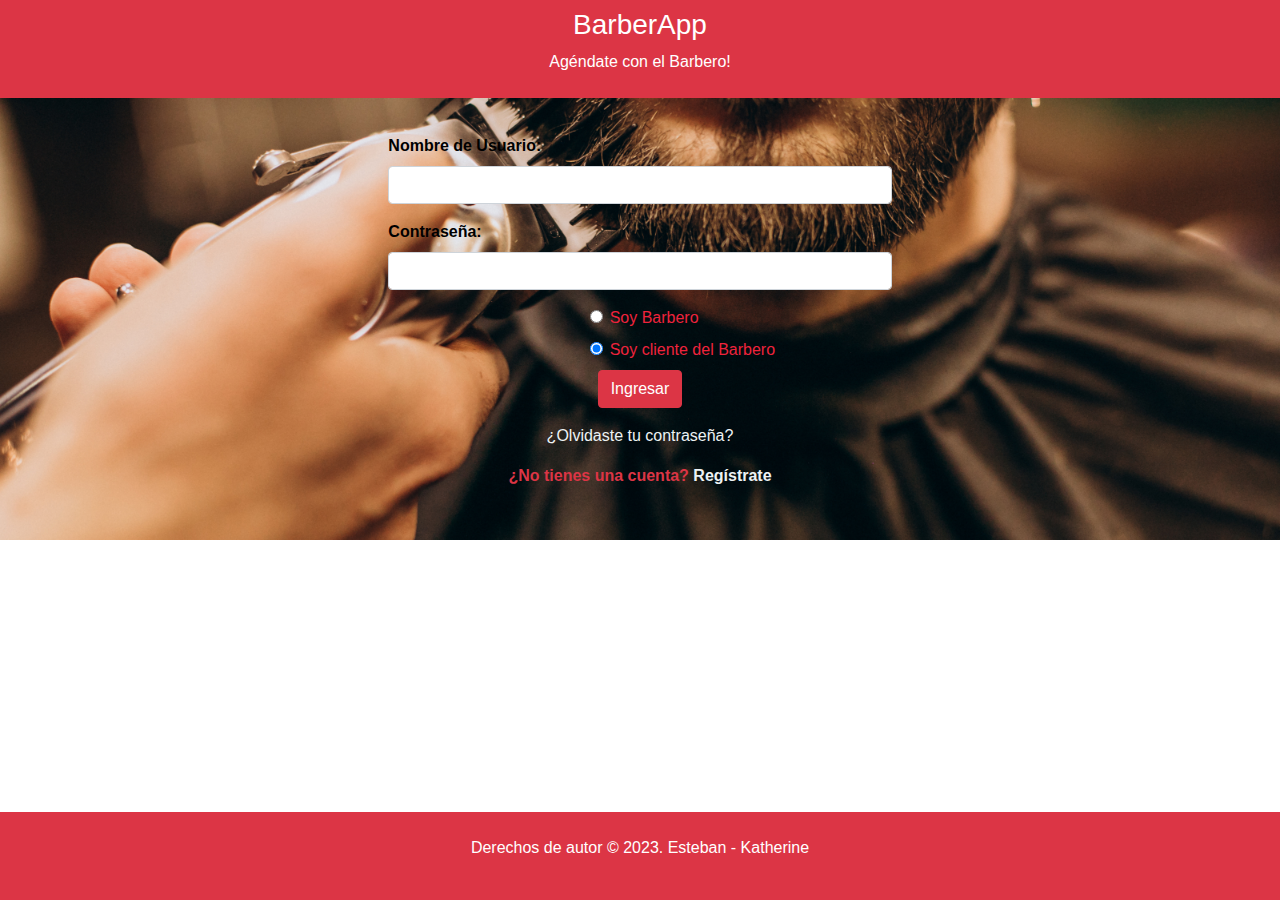
<file: index.html>
<!DOCTYPE html>
<html lang="es">

<head>
  <link rel="stylesheet" href="style.css">
  <meta charset="UTF-8">
  <link rel="stylesheet" href="https://stackpath.bootstrapcdn.com/bootstrap/4.3.1/css/bootstrap.min.css"
    integrity="sha384-ggOyR0iXCbMQv3Xipma34MD+dH/1fQ784/j6cY/iJTQUOhcWr7x9JvoRxT2MZw1T" crossorigin="anonymous">
  <title>Inicio</title>
  <meta name="viewport" content="width=device-width, initial-scale=1, shrink-to-fit=no">
</head>

<body>

  <header class="bg-danger text-white text-center py-2">
    <h3>BarberApp</h3>
    <!-- Encabezado -->
    <p>Agéndate con el Barbero!</p>
  </header>

  <!-- Contenido principal -->
  <div class="container-fluid center-content">
    <div class="row justify-content-center">
      <div class="col-md-5">
        <form onsubmit="return validarFormulario()">
          <div class="form-group">
            <label for="username" class="txtIndex"> Nombre de Usuario:</label>
            <input type="text" class="form-control" id="username" name="username" required>
          </div>
          <div class="form-group">
            <label for="password" class="txtIndex">Contraseña:</label>
            <input type="password" class="form-control" id="password" name="password" required>
          </div>
          <div class="form-check">
            <input class="form-check-input" type="radio" name="flexRadioDefault" id="flexRadioDefault1">
            <label class="form-check-label" for="flexRadioDefault1">
              Soy Barbero
            </label>
          </div>
          <div class="form-check">
            <input class="form-check-input" type="radio" name="flexRadioDefault" id="flexRadioDefault2" checked>
            <label class="form-check-label" for="flexRadioDefault2">
              Soy cliente del Barbero
            </label>
          </div>
          <div class="form-group text-center">
            <button type="submit" class="btn btn-danger">Ingresar</button>
          </div>
          <div class="text-center text-red">
            <p><a class="olvPass" href="#">¿Olvidaste tu contraseña?</a></p>
            <p class="text-danger">¿No tienes una cuenta? <a class="olvPass" href="/registro.html">Regístrate</a></p>
          </div>
        </form>
      </div>
    </div>
  </div>

  <!-- Pie de Página -->
  <footer class="bg-danger text-white text-center py-4 fixed-bottom">
    <p>Derechos de autor © 2023. Esteban - Katherine</p>
  </footer>

  <!-- Scripts de Bootstrap (debes incluir jQuery y Popper.js) -->
  <script src="https://code.jquery.com/jquery-3.3.1.slim.min.js"
    integrity="sha384-q8i/X+965DzO0rT7abK41JStQIAqVgRVzpbzo5smXKp4YfRvH+8abtTE1Pi6jizo"
    crossorigin="anonymous"></script>
  <script src="https://stackpath.bootstrapcdn.com/bootstrap/4.3.1/js/bootstrap.min.js"
    integrity="sha384-JjSmVgyd0p3pXB1rRibZUAYoIIy6OrQ6VrjIEaFf/nJGzIxFDsf4x0xIM+B07jRM"
    crossorigin="anonymous"></script>
  <script src="https://cdnjs.cloudflare.com/ajax/libs/popper.js/1.14.7/umd/popper.min.js"
    integrity="sha384-ApNbgh9B+Y1QKtv3Rn7W3mgPxhU9K/ScQsAP7hUibX39j7fakFPskvXusvfa0b4Q"
    crossorigin="anonymous"></script>

  
    
    <script src="script.js"></script>

</body>

</html>
</file>
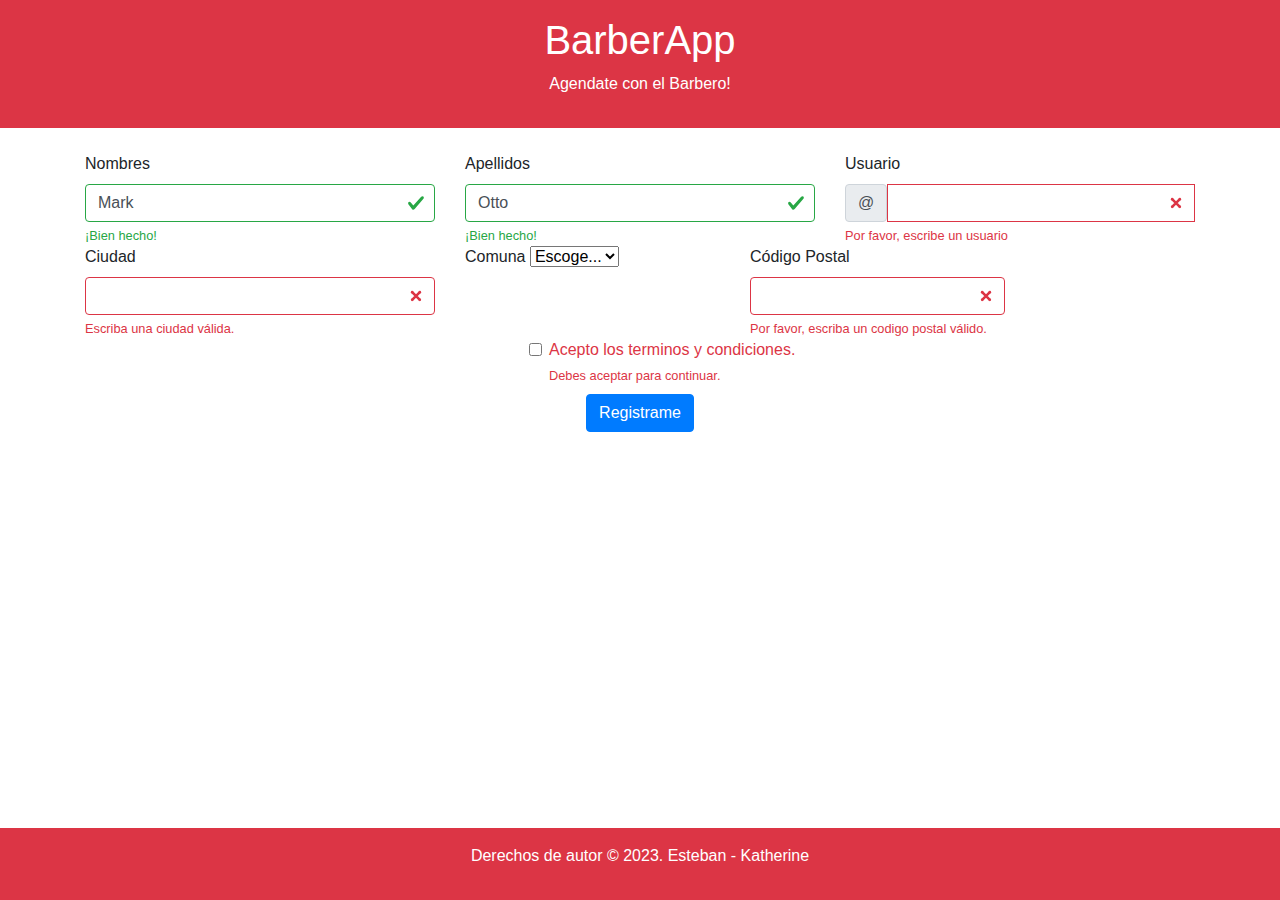
<file: registro.html>
<!DOCTYPE html>
<html lang="es">

<head>
    <link rel="stylesheet" href="style.css">
    <meta charset="UTF-8">
    <link rel="stylesheet" href="https://stackpath.bootstrapcdn.com/bootstrap/4.3.1/css/bootstrap.min.css"
        integrity="sha384-ggOyR0iXCbMQv3Xipma34MD+dH/1fQ784/j6cY/iJTQUOhcWr7x9JvoRxT2MZw1T" crossorigin="anonymous">
    <title>Registro</title>
    <meta name="viewport" content="width=device-width, initial-scale=1, shrink-to-fit=no">
</head>

<body>

    <header class="bg-danger text-white text-center py-3">
        <h1>BarberApp</h1>
        <!-- Encabezado -->
        <p>Agendate con el Barbero!</p>
    </header>

    <div class="container mt-4"> <!-- Contenedor principal -->
        <form class="row g-3">

            <!-- Contenido principal -->
            <form class="row g-3">
                <div class="col-md-4">
                    <label for="validationServer01" class="form-label">Nombres</label>
                    <input type="text" class="form-control is-valid" id="validationServer01" value="Mark" required>
                    <div class="valid-feedback">
                        ¡Bien hecho!
                    </div>
                </div>
                <div class="col-md-4">
                    <label for="validationServer02" class="form-label">Apellidos</label>
                    <input type="text" class="form-control is-valid" id="validationServer02" value="Otto" required>
                    <div class="valid-feedback">
                        ¡Bien hecho!
                    </div>
                </div>
                <div class="col-md-4">
                    <label for="validationServerUsername" class="form-label">Usuario</label>
                    <div class="input-group has-validation">
                        <span class="input-group-text" id="inputGroupPrepend3">@</span>
                        <input type="text" class="form-control is-invalid" id="validationServerUsername"
                            aria-describedby="inputGroupPrepend3 validationServerUsernameFeedback" required>
                        <div id="validationServerUsernameFeedback" class="invalid-feedback">
                            Por favor, escribe un usuario
                        </div>
                    </div>
                </div>
                <div class="col-md-4">
                    <label for="validationServer03" class="form-label">Ciudad</label>
                    <input type="text" class="form-control is-invalid" id="validationServer03"
                        aria-describedby="validationServer03Feedback" required>
                    <div id="validationServer03Feedback" class="invalid-feedback">
                        Escriba una ciudad válida.
                    </div>
                </div>
                <div class="col-md-3">
                    <label for="validationServer04" class="form-label">Comuna</label>
                    <select class="form-select is-invalid" id="validationServer04"
                        aria-describedby="validationServer04Feedback" required>
                        <option selected disabled value="">Escoge...</option>
                        <option>Belen</option>
                        <option>Laureles</option>

                    </select>
                    <div id="validationServer04Feedback" class="invalid-feedback">
                        Por favor, seleccione un estado válido.
                    </div>
                </div>
                <div class="col-md-3">
                    <label for="validationServer05" class="form-label">Código Postal</label>
                    <input type="text" class="form-control is-invalid" id="validationServer05"
                        aria-describedby="validationServer05Feedback" required>
                    <div id="validationServer05Feedback" class="invalid-feedback">
                        Por favor, escriba un codigo postal válido.
                    </div>
                </div>
                <div class="col-12">
                    <div class="form-check">
                        <input class="form-check-input is-invalid" type="checkbox" value="" id="invalidCheck3"
                            aria-describedby="invalidCheck3Feedback" required>
                        <label class="form-check-label" for="invalidCheck3">
                            Acepto los terminos y condiciones.
                        </label>
                        <div id="invalidCheck3Feedback" class="invalid-feedback">
                            Debes aceptar para continuar.
                        </div>
                    </div>
                </div>
                <div class="col-12 d-flex justify-content-center mb-5">
                    <!-- Button trigger modal -->
                    <button type="button" class="btn btn-primary" data-toggle="modal" data-target="#exampleModalCenter">
                        Registrame
                    </button>



                    <!-- Modal -->
                    <div class="modal fade" id="exampleModalCenter" tabindex="-1" role="dialog"
                        aria-labelledby="exampleModalCenterTitle" aria-hidden="true">
                        <div class="modal-dialog modal-dialog-centered" role="document">
                            <div class="modal-content">
                                <div class="modal-header">
                                    <h5 class="modal-title" id="exampleModalLongTitle">Selecciona para continuar </h5>
                                    <button type="button" class="close" data-dismiss="modal" aria-label="Close">
                                        <span aria-hidden="true">&times;</span>
                                    </button>
                                </div>
                                <div class="modal-body">
                                    <div class="form-check form-check-inline">
                                        <input class="form-check-input" type="radio" name="inlineRadioOptions"
                                            id="inlineRadio1" value="option1">
                                        <label class="form-check-label" for="inlineRadio1">Soy un usuario</label>
                                    </div>
                                    <div class="form-check form-check-inline">
                                        <input class="form-check-input" type="radio" name="inlineRadioOptions"
                                            id="inlineRadio2" value="option2">
                                        <label class="form-check-label" for="inlineRadio2">Soy un barbero</label>
                                    </div>
                                </div>
                                <div class="modal-footer">
                                    <button type="button" class="btn btn-secondary" data-dismiss="modal">Salir</button>
                                    <!-- Button trigger modal -->
                                    <button type="button" class="btn btn-danger" data-toggle="modal"
                                        data-target="#exampleModal">
                                        Continuar
                                    </button>

                                    <!-- Modal -->
                                    <div class="modal fade" id="exampleModal" tabindex="-1" role="dialog"
                                        aria-labelledby="exampleModalLabel" aria-hidden="true">
                                        <div class="modal-dialog" role="document">
                                            <div class="modal-content">
                                                <div class="modal-header">
                                                    <h5 class="modal-title" id="exampleModalLabel">¡Genial! Te has
                                                        registrado con éxito</h5>
                                                    <button type="button" class="close" data-dismiss="modal"
                                                        aria-label="Close">
                                                        <span aria-hidden="true">&times;</span>
                                                    </button>
                                                </div>
                                                <div class="modal-body">
                                                    Ya puedes disfrutar de los servicios de BarberApp
                                                </div>
                                                <div class="modal-footer">
                                                    <button type="button" class="btn btn-success"
                                                    onclick="window.location.href='../index.html'">Cerrar</button>
                                                </div>
                                            </div>
                                        </div>
                                    </div>


                                </div>
                            </div>
                        </div>
                    </div>
                </div>
    </div>
    </form>

    <!-- Pie de Página -->
    <footer class="bg-danger text-white text-center py-3 fixed-bottom">
        <p>Derechos de autor © 2023. Esteban - Katherine</p>
    </footer>

    <!-- Scripts de Bootstrap (debes incluir jQuery y Popper.js) -->
    <script src="https://code.jquery.com/jquery-3.3.1.slim.min.js"
        integrity="sha384-q8i/X+965DzO0rT7abK41JStQIAqVgRVzpbzo5smXKp4YfRvH+8abtTE1Pi6jizo"
        crossorigin="anonymous"></script>
    <script src="https://stackpath.bootstrapcdn.com/bootstrap/4.3.1/js/bootstrap.min.js"
        integrity="sha384-JjSmVgyd0p3pXB1rRibZUAYoIIy6OrQ6VrjIEaFf/nJGzIxFDsf4x0xIM+B07jRM"
        crossorigin="anonymous"></script>
    <script src="https://cdnjs.cloudflare.com/ajax/libs/popper.js/1.14.7/umd/popper.min.js"
        integrity="sha384-ApNbgh9B+Y1QKtv3Rn7W3mgPxhU9K/ScQsAP7hUibX39j7fakFPskvXusvfa0b4Q"
        crossorigin="anonymous"></script>

</body>

</html>
</file>
<file: style.css>
.container-fluid {
  background-image: url("/BarberApp/hombre-guapo-barberia-afeitado-barba.jpg"); /* Ruta de la imagen de fondo */
  background-size: cover; /* Cubrir todo el fondo */
  background-position: center; /* Centrar la imagen */
  padding: 4vh; /* Añadir espacio alrededor del contenido */
}

/* Centrar contenido del container vertical y horizontalmente */
.container-fluid .center-content {
  display: flex;
  flex-direction: column;
  align-items: center;
  justify-content: center;
  height: 100vh;
}

.olvPass {
  color: #edf2f4;
}
.txtIndex {
  color: black;
  font-weight: bold;
}
.text-danger {
    font-weight: bold;
    text-align: center;
  }

  .form-check {
    margin-left: 40%;
    margin-bottom: 8px;
    text-align: start;
    color: #ef233c;
  }

/* Estilo del container con fondo de imagen */
.carousel-container {
  max-width: 800px; /* Ajusta el ancho máximo según tus necesidades */
  margin: 0 auto; /* Centra el contenedor en la página */
}

/* Estilo de las imágenes dentro del carrusel */
.carousel-item img {
  max-width: 100%; /* Hace que la imagen sea responsiva */
  height: auto; /* Mantiene la proporción de aspecto de la imagen */
}



.btn-exit {
  position: absolute;
  top: 10px;
  right: 10px;
  z-index: 1; /* Asegura que esté encima del formulario */
}

/* Ajusta el formulario */
.container {
  position: relative;
}
</file>
